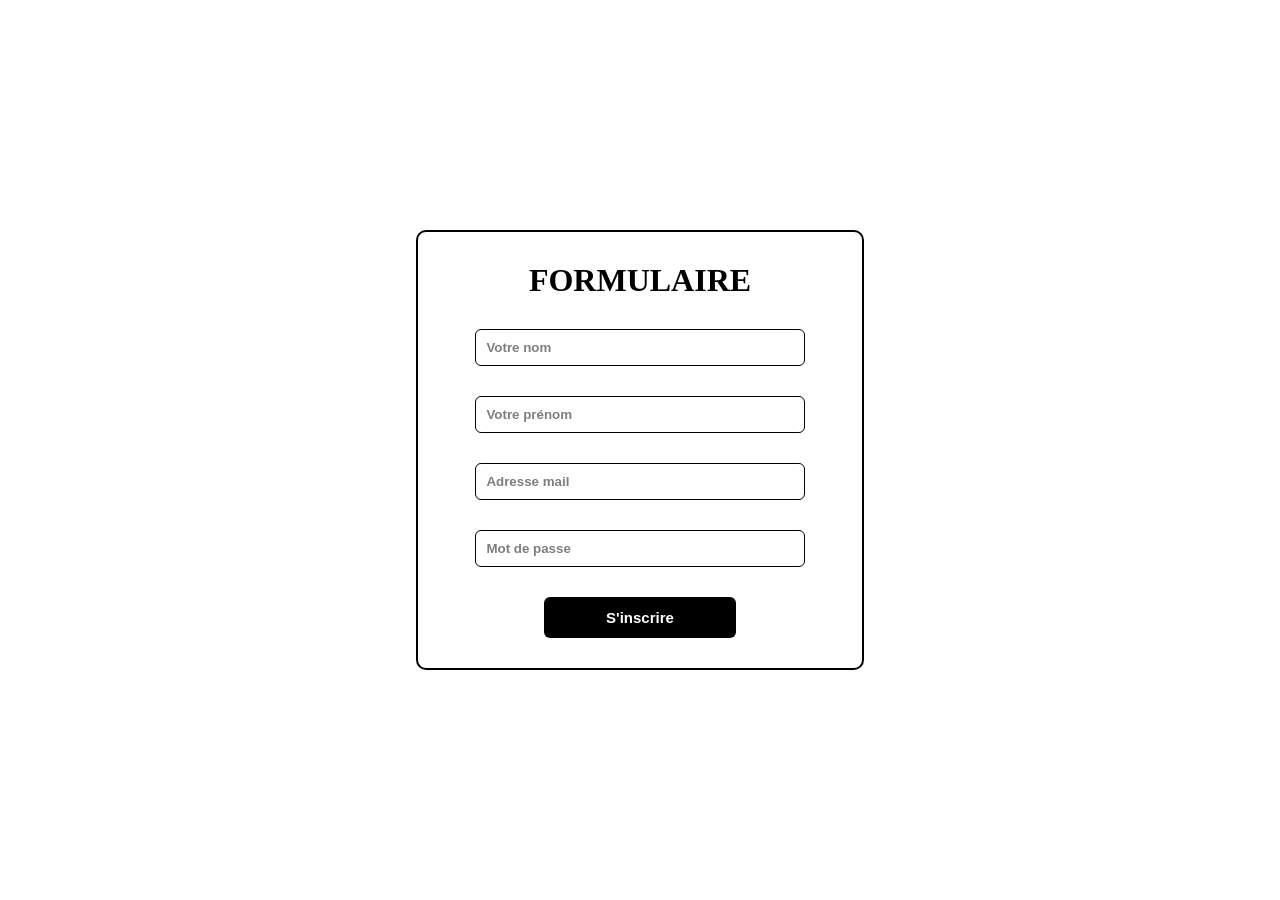
<file: html-css/index.html>
<!DOCTYPE html>
<html lang="fr">
<head>
    <meta charset="UTF-8">
    <meta name="viewport" content="width=device-width, initial-scale=1.0">
    <title>Formulaire</title>
    <link rel="stylesheet" href="style.css">
</head>
<body>
    <div class="conainer">
        <h1>FORMULAIRE</h1>
        <form id="form">
            <input type="text" placeholder="Votre nom" id="name">
            <input type="text" placeholder="Votre prénom" id="last_name">
            <input type="email" placeholder="Adresse mail" id="mail">
            <input type="password" placeholder="Mot de passe" id="password">

            <button type="submit">S'inscrire</button>
        </form>
    </div>
</body>
</html>
</file>
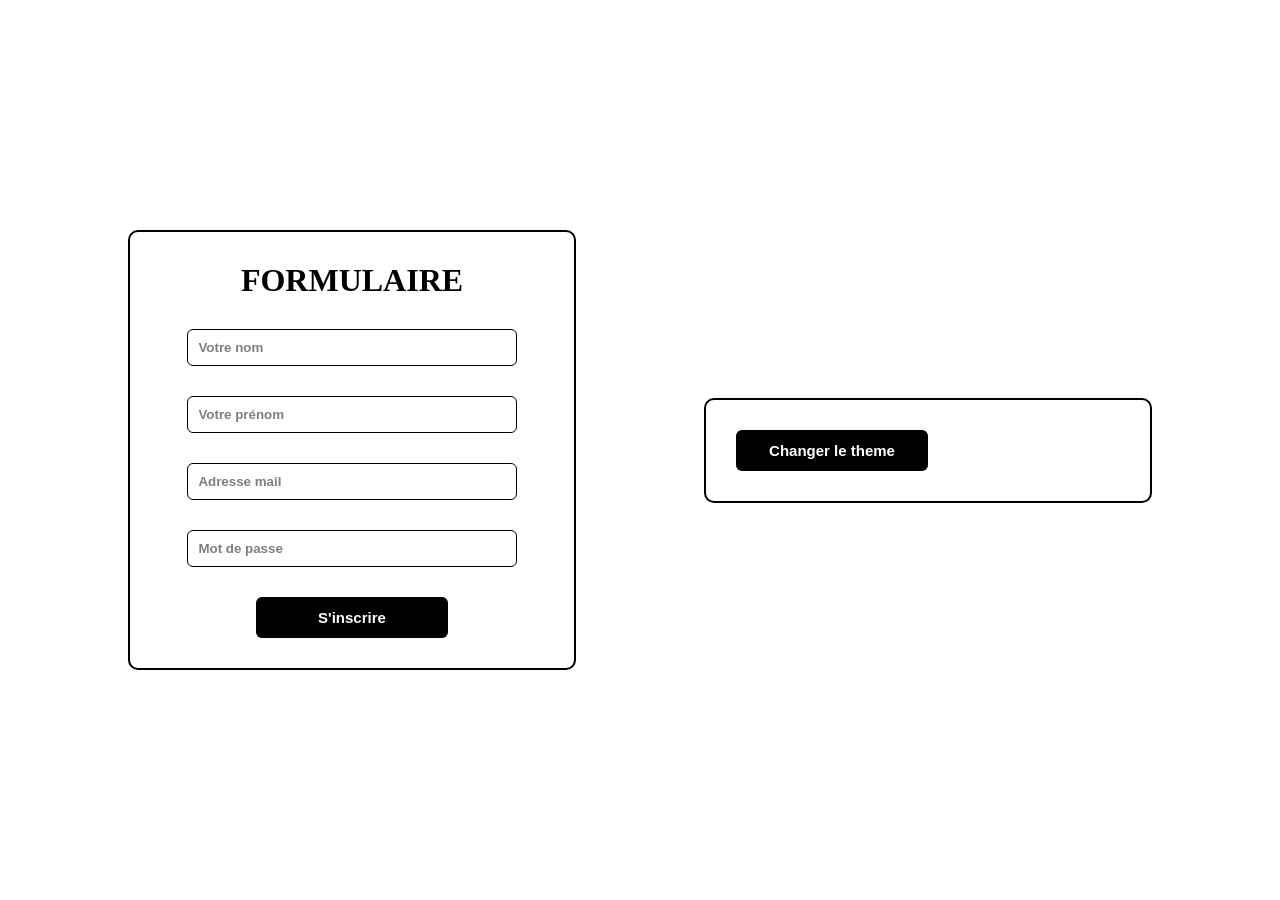
<file: javascript/dom/index.html>
<!DOCTYPE html>
<html lang="fr">
<head>
    <meta charset="UTF-8">
    <meta name="viewport" content="width=device-width, initial-scale=1.0">
    <title>Formulaire</title>
    <link rel="stylesheet" href="style.css">
    <script src="script.js" defer></script>
</head>
<body class="bg">
    <div class="conainer">
        <h1>FORMULAIRE</h1>
        <form id="form">
            <input type="text" placeholder="Votre nom" id="name">
            <input type="text" placeholder="Votre prénom" id="last_name">
            <input type="email" placeholder="Adresse mail" id="mail">
            <input type="password" placeholder="Mot de passe" id="password">

            <button type="submit">S'inscrire</button>
        </form>
    </div>

    <div class="dom">
        <button class="changeBg">Changer le theme</button>
    </div>
</body>
</html>
</file>
<file: html-css/style.css>
*{
    padding: 0;
    margin: 0;
}

body{
    height: 100vh;
    display: flex;
    align-items: center;
    justify-content: center;
}

.conainer{
    border: 2px solid black;
    padding: 30px;
    border-radius: 10px;
    width: 30%;
}

h1{
    text-align: center;
    margin-bottom: 30px;
}

form{
    display: flex;
    flex-direction: column;
    align-items: center;
    gap: 30px;
}

input{
    padding: 10px;
    width: 80%;
    border-radius: 6px;
    border: 1px solid black;
    outline: 4px solid transparent;
    transition: 0.3s;
    font-weight: 600;
}

input::placeholder{
    color: black;
    opacity: 0.5;
    font-weight: 600;
}

input:focus{
    outline: 4px solid rgba(0, 0, 0, 0.233);
}

form button{
    font-size: 15px;
    font-weight: 800;
    color: white;
    background: #000;
    padding: 10px;
    width: 50%;
    border-radius: 6px ;
    border: 2px solid transparent;
    cursor: pointer;
    transition: all 0.3s;

    &:hover{
        background-color: white;
        color: #000;
        border: 2px solid black;
    }
}
</file>
<file: javascript/dom/style.css>
*{
    padding: 0;
    margin: 0;
}

body{
    height: 100vh;
    display: flex;
    align-items: center;
    justify-content: center;
    gap: 10%;
    background-color: #FFFFFF;
}


.conainer , .dom{
    border: 2px solid black;
    padding: 30px;
    border-radius: 10px;
    width: 30%;
}

h1{
    text-align: center;
    margin-bottom: 30px;
}

form{
    display: flex;
    flex-direction: column;
    align-items: center;
    gap: 30px;
}

input{
    padding: 10px;
    width: 80%;
    border-radius: 6px;
    border: 1px solid black;
    outline: 4px solid transparent;
    transition: 0.3s;
    font-weight: 600;
}

input::placeholder{
    color: black;
    opacity: 0.5;
    font-weight: 600;
}

input:focus{
    outline: 4px solid rgba(0, 0, 0, 0.233);
}

button{
    font-size: 15px;
    font-weight: 800;
    color: white;
    background: #000;
    padding: 10px;
    width: 50%;
    border-radius: 6px ;
    border: 2px solid transparent;
    cursor: pointer;
    transition: all 0.3s;

    &:hover{
        background-color: white;
        color: #000;
        border: 2px solid black;
    }
}
</file>
